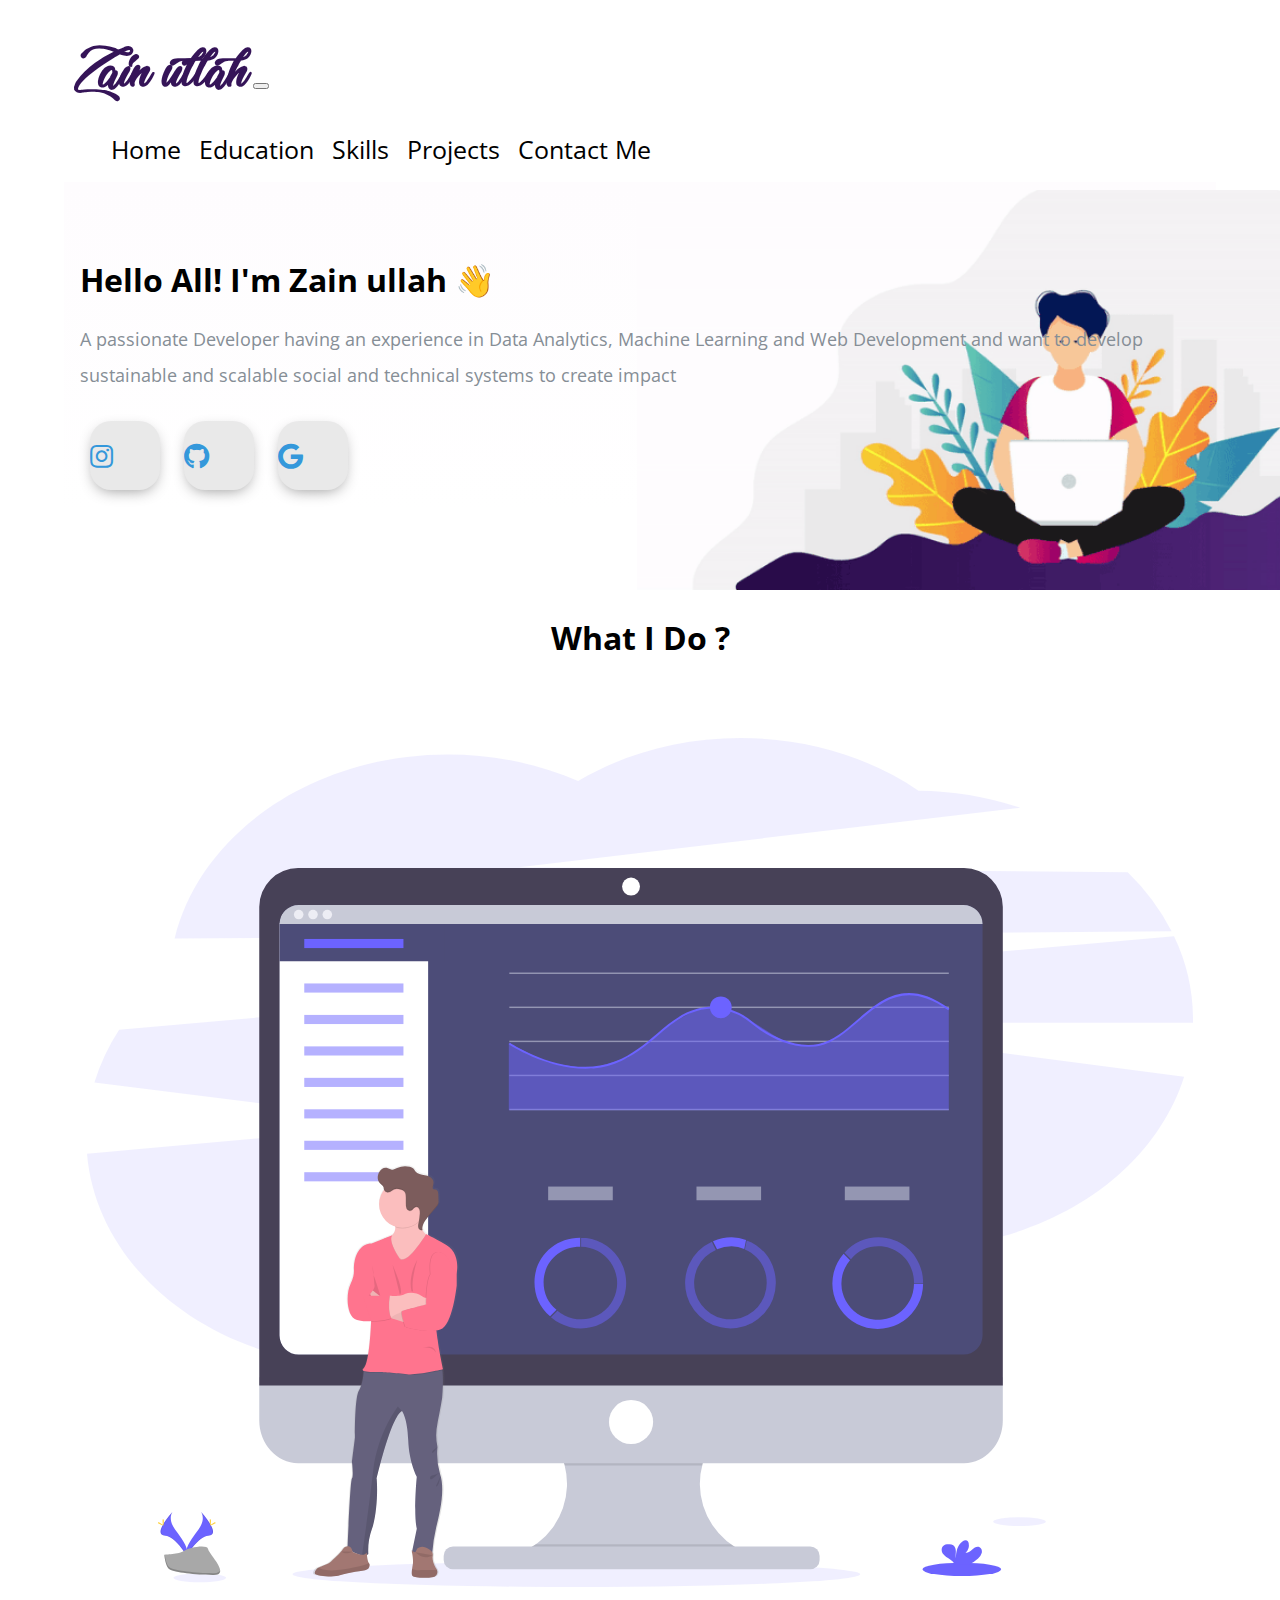
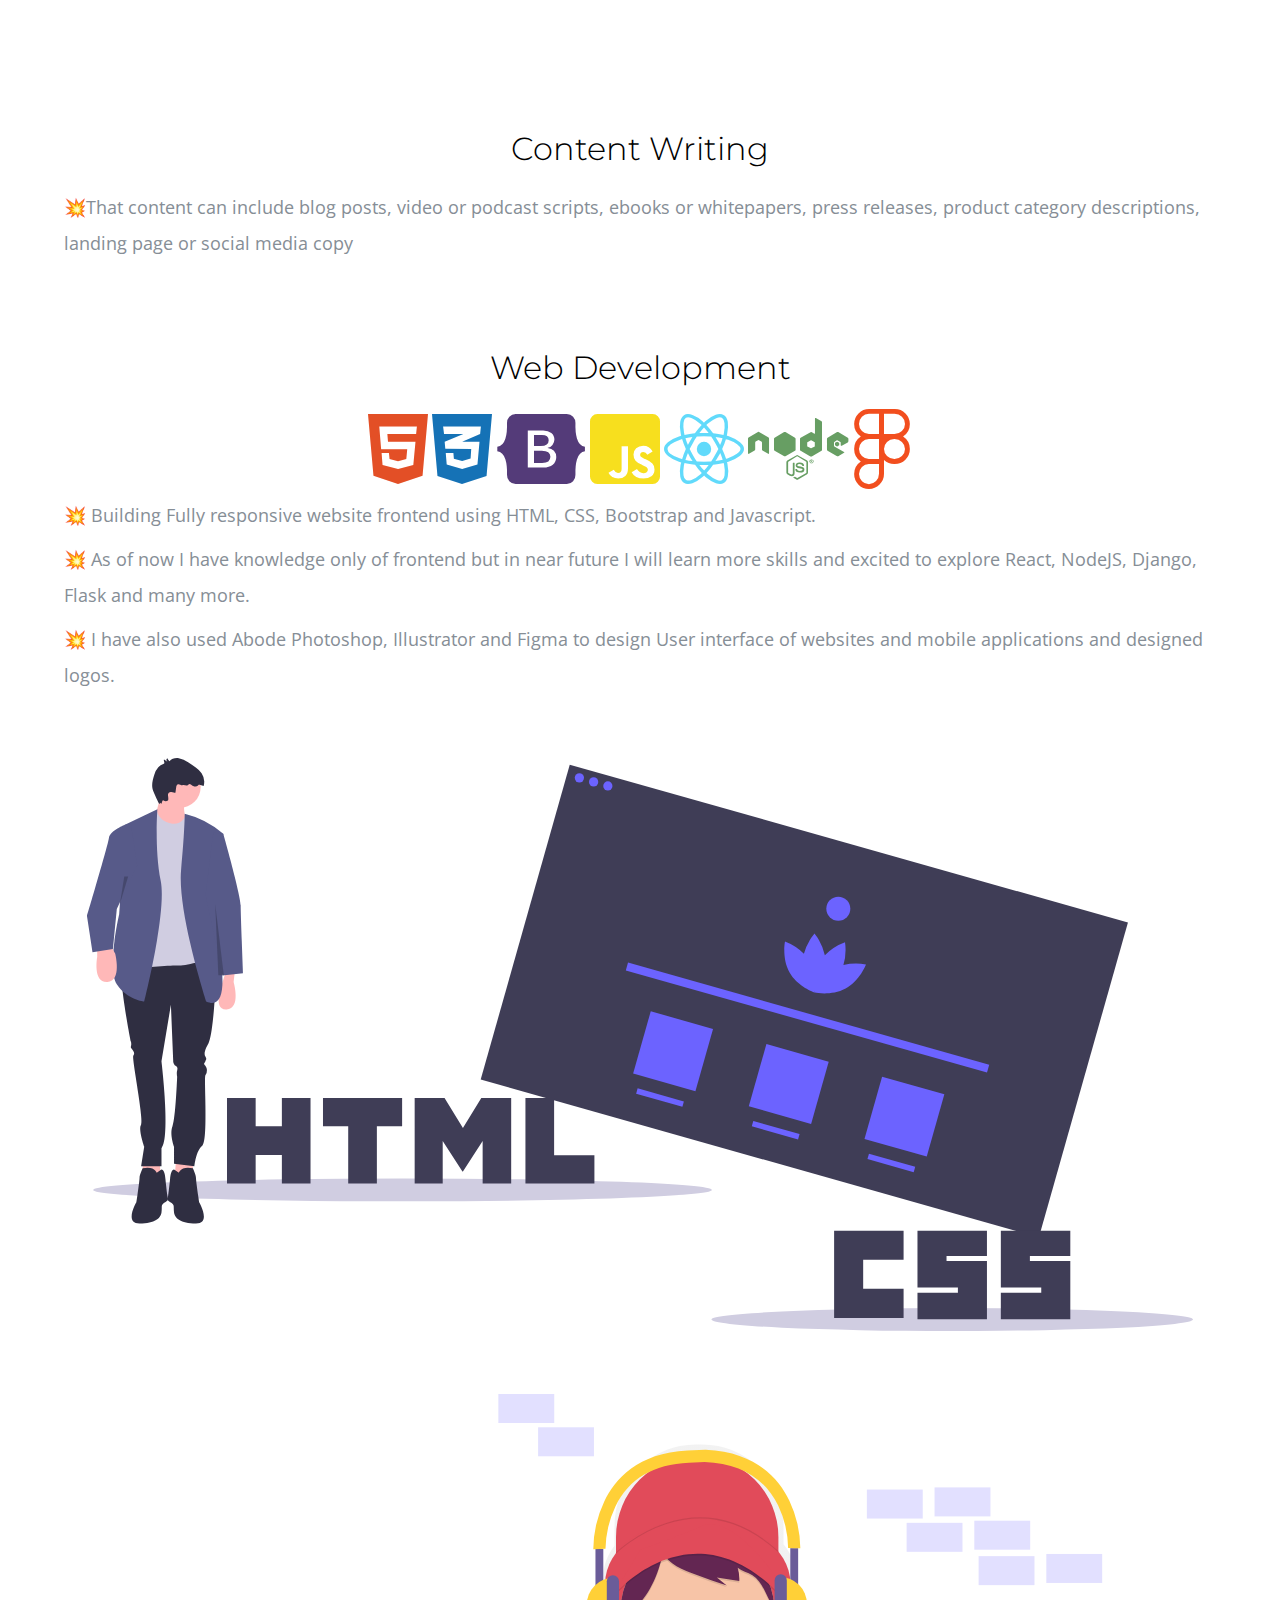
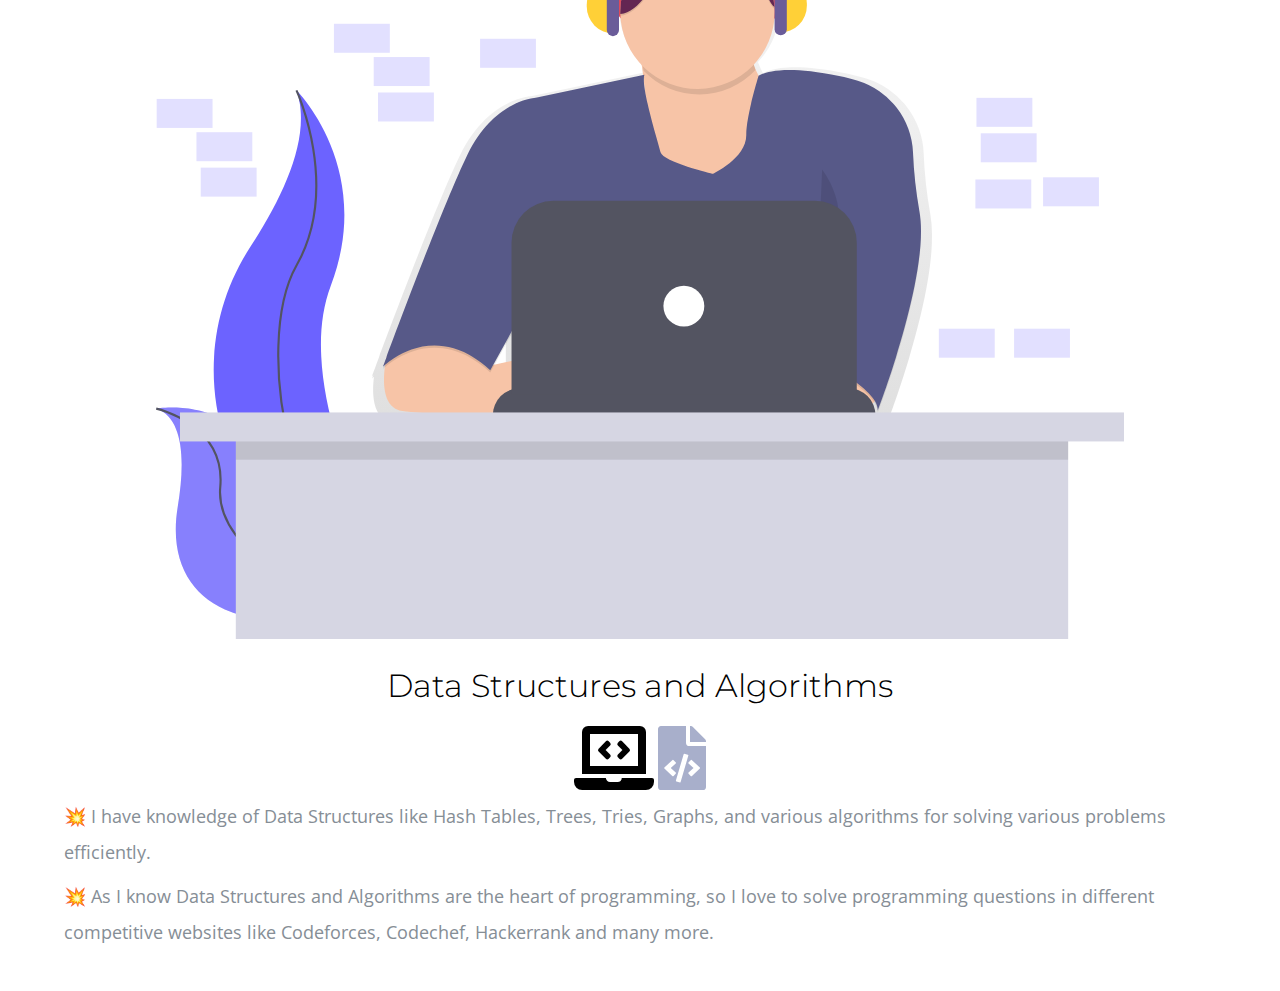
<file: index.html>
<!DOCTYPE html>
<html lang="en" dir="ltr">

<head>
  <meta charset="utf-8">
  <meta name="viewport" content="width=device-width,initial-scale=1">
  <title>Zain ullah's Portfolio</title>
  <link rel="icon" href="Image/engineer.ico">
  <link rel="stylesheet" href="https://stackpath.bootstrapcdn.com/bootstrap/4.5.0/css/bootstrap.min.css" integrity="sha384-9aIt2nRpC12Uk9gS9baDl411NQApFmC26EwAOH8WgZl5MYYxFfc+NcPb1dKGj7Sk" crossorigin="anonymous">
  <link rel="stylesheet" href="style.css">
  
  <link href="https://fonts.googleapis.com/css2?family=Arizonia&family=Montserrat:wght@400;800&display=swap" rel="stylesheet">
  <link href="https://fonts.googleapis.com/css2?family=Open+Sans:wght@700&display=swap" rel="stylesheet">
  <link rel="stylesheet" href="https://use.fontawesome.com/releases/v5.4.1/css/all.css" />
  <link rel="stylesheet" href="https://cdnjs.cloudflare.com/ajax/libs/font-awesome/5.13.1/css/all.min.css">
  <script src="https://code.jquery.com/jquery-3.5.1.slim.min.js" integrity="sha384-DfXdz2htPH0lsSSs5nCTpuj/zy4C+OGpamoFVy38MVBnE+IbbVYUew+OrCXaRkfj" crossorigin="anonymous"></script>
  <script src="https://cdn.jsdelivr.net/npm/popper.js@1.16.0/dist/umd/popper.min.js" integrity="sha384-Q6E9RHvbIyZFJoft+2mJbHaEWldlvI9IOYy5n3zV9zzTtmI3UksdQRVvoxMfooAo" crossorigin="anonymous"></script>
  <script src="https://stackpath.bootstrapcdn.com/bootstrap/4.5.0/js/bootstrap.min.js" integrity="sha384-OgVRvuATP1z7JjHLkuOU7Xw704+h835Lr+6QL9UvYjZE3Ipu6Tp75j7Bh/kR0JKI" crossorigin="anonymous"></script>
</head>
<body class="container-fluid body_section">
        <header>
              <nav class="navbar navbar-expand-lg navbar-light ">
                <a class="navbar-brand brand-name" href="#">Zain ullah</a>
                <button class="navbar-toggler" type="button" data-toggle="collapse" data-target="#navbarSupportedContent" aria-controls="navbarSupportedContent" aria-expanded="false" aria-label="Toggle navigation">
                  <span class="navbar-toggler-icon"></span>
                </button>
        
                <div class="collapse navbar-collapse" id="navbarSupportedContent">
                  <ul class="navbar-nav ml-auto">
                    <li class="nav-item">
                      <a class="nav-link headerachor" href="index.html">Home</a>
                    </li>
                    <li class="nav-item">
                      <a class="nav-link headerachor" href="Education.html">Education</a>
                    </li>
                    <li class="nav-item">
                      <a class="nav-link headerachor" href="skill.html">Skills</a>
                    </li>
                    <li class="nav-item">
                      <a class="nav-link headerachor" href="Project.html">Projects</a>
                    </li>
                    <li class="nav-item">
                      <a class="nav-link headerachor" href="contact.html">Contact Me</a>
                    </li>
                  </ul>
              </nav>
          </header>

          <section id = "Home">
              <div class="row column1">
                <div class="col-lg-6 col-md-6 first-image">
                    <img class = "boyimage" src="Image/20200630_162659.gif" alt="">
                </div>  
                  <div class="col-lg-6 section-1">
                      <h1 class = "Hello">Hello All! I'm Zain ullah <span class="wave">👋</span></h1>
                      <p>A passionate Developer having an experience in Data Analytics,
                          Machine Learning and Web Development and want to develop sustainable and 
                          scalable social and technical systems to create impact</p>
                          <div class=social_media_icon>
                            <a class="btn" href="https://www.instagram.com/iam_zainullah" target=_blank>
                              <i class="fab fa-instagram"></i>
                            </a>
                            <!-- <a class="btn" href="https://www.linkedin.com/in/ajit-verma-70b9b0196/" target=_blank>
                              <i class="fab fa-linkedin" aria-hidden="true"></i>
                            </a> -->
                            <a class="btn" href="https://github.com/iamzainullah" target=_blank>
                              <i class="fab fa-github"></i>
                            </a>
                            <a class="btn" href="mailto:ullahr474@gmail.com" target=_blank>
                              <i class="fab fa-google"></i>
                            </a>
                          </div>
                  </div>
                  <div class="Image-boy col-lg-6"><img class="boy" src="Image/Boy-image.png" alt=""></div>
              </div>
          </section>


          <section id=Whatido>
            <h1>What I Do ?</h1>
              <div class = "row feature-1">
                  <div class="col-lg-6 col-md-6 Feature-first-image ">
                    <img class = "Feature-svg-image" src="Image/Data_Analysis.svg" alt="">
                  </div>
                  <div class="col-lg-6 col-md-6">
                    <h1 class= "Feature-Heading" >Content Writing</h1>
                    <!-- <ul class = "dev-icon">
                      <li><i class="fab fa-python fa-5x" style="color:#3776ab"></i></li>
                      <li><img class="numpy" src="Image/numpy-ar21.svg" alt=""></li>
                      <li><img class = "pandas" src="Image/kindpng_5747046.png" alt=""></li>
                    </ul> -->
                    <div class = "Data-Analytic">
                      <p class ="Features-paragraph">
                         💥That content can include blog posts, video or podcast scripts, ebooks or whitepapers, press releases, product category descriptions, landing page or social media copy</p>
                      
                    </div>
                </div>
              </div>
              <div class="row feature-2">
                <div class="col-lg-6 col-md-6 feature-web">
                  <h1 class="Feature-Heading">Web Development</h1>
                  <ul class = "dev-icon">
                    <li><i class="fab fa-html5 fa-5x" style="color:#e34f26"></i></li>
                    <li><i class="fab fa-css3-alt fa-5x" style="color:#1572b6"></i></li>
                    <li><i class="fab fa-bootstrap fa-5x" style="color:#543b79"></i></li>
                    <li><i class="fab fa-js-square fa-5x" style="color:#f7df1e"></i></li>
                    <li><i class="fab fa-react fa-5x" style="color:#61dafb"></i></li>
                    <li><i class="fab fa-node fa-5x" style="color:#679e63"></i></li>
                    <li><i class="fab fa-figma fa-5x" style="color:#f24e1e"></i></li>
                
                  </ul>
                  <div class = "Data-Analytic">
                    <p class ="Features-paragraph">
                       💥 Building Fully responsive website frontend using HTML, CSS, Bootstrap and Javascript.</p>
                    <p  class ="Features-paragraph">
                       💥 As of now I have knowledge only of frontend but in near future I will learn more skills and excited to explore React, NodeJS, Django, Flask and many more.</p>
                      <p  class ="Features-paragraph">
                       💥 I have also used Abode Photoshop, Illustrator and Figma to design User interface of websites and mobile applications and designed logos.</p>
                      </div>
                </div>
                <div class="col-lg-6 col-md-6 Feature-second-image ">
                  <img class = "Feature-svg-image" src="Image/website.svg" alt="">
                </div>
              </div>
              <div class="row feature-3">
                <div class = "col-lg-6 col-md-6 Feature-third-image">
                    <img class = "Feature-svg-image-3" src="Image/Coding.svg" alt="">
                  </div>
                  <div class="col-lg-6 col-md-6 feature-coding">
                    <h1 class="Feature-Heading">Data Structures and Algorithms</h1>
                    <ul class = "dev-icon">
                     <li></li>
                     <li><i class="fas fa-laptop-code fa-4x"></i></li>
                     
                     <li><i class="fas fa-file-code fa-4x" style="color: #a8afcb;"></i></li>
                    </ul>
                    <div class = "Data-Analytic">
                      <p class ="Features-paragraph">
                         💥 I have knowledge of Data Structures like Hash Tables, Trees, Tries, Graphs, and various algorithms for solving various problems efficiently.</p>
                      <p  class ="Features-paragraph">
                         💥 As I know Data Structures and Algorithms are the heart of programming, so I love to solve programming questions in different competitive websites like Codeforces, Codechef, Hackerrank and many more.</p>
                        </div>
                  </div>
              </div>
               
        
          </section>
   
</body>
</html>
</file>
<file: style.css>
body{
    font-family: 'Open Sans', sans-serif;
    margin: 0;
  }
.body_section{
    padding : 3% 5% 1%;
}

p{
  font-size: 18px;
}

  a{
    text-decoration: none;
  }

  @font-face{
    font-family: "Lovely Home";
    src:local('Lovely Home'), 
    url("Image/LovelyHome-9aBZ.ttf") format('truetype');

  }

.brand-name ,.navbar-light .navbar-brand{
      /* font-family: "Brush Script MT"; */
      /* margin-bottom: 3px; */
      font-family: "Lovely Home";
      font-size: 50px;
      font-weight: bold;
      color: #351458;
  }



  .headerachor {
    color: black;
    margin: 0 7px 0 7px;
    font-size: 25px;
  }

  .headerachor:hover {
    background-color: #f1f1f1;
  }

  /* Section 1 */
   .column1{
       background-image: linear-gradient(#fefcfe,#ffffff);
       padding : 8px 16px;
   }

  .section-1{
    margin-top: 6%;
    text-align: left;
    position: relative;
}
span.wave {
  animation-name: wave-animation;
  animation-duration: 2.5s;
  animation-iteration-count: infinite;
  transform-origin: 70% 70%;
  display: inline-block;
}

@keyframes wave-animation {
    0% { transform: rotate(  0.0deg) }
   10% { transform: rotate(-10.0deg) }
   20% { transform: rotate( 12.0deg) }
   30% { transform: rotate(-10.0deg) }
   40% { transform: rotate(  9.0deg) }
   50% { transform: rotate(  0.0deg) }
  100% { transform: rotate(  0.0deg) }
}

.first-image{
    position: absolute;
    right:0;
}
.boyimage{
  height: 400px;
}

@media only screen and (max-width : 1183px){
  .first-image{
    right:160px;
  }

}
.boy{
  width: 100%;
  height: 100%;
  animation: bounce 1.2s;
  animation-direction: alternate;
  animation-iteration-count: infinite;
}

@keyframes bounce{
  from{
      transform: translate3d(0,0,0);
  }
  to{
      transform: translate3d(0,20px,0);
  }
}

.Image-boy{
  text-align: center;
  align-items: center;
}

@media only screen and (min-width:951px){
  .Image-boy{
    display:none;
  }
}
  .Hello{
      margin-bottom: 20px;
  }
  p{
      line-height: 2;
      color: #868e96;
  }


  .btn {
    display: inline-block;
    width: 4.37rem;
    height: 4.37rem;
    background: #e9e9e9;
    padding: 0px 0px;
    margin: 10px;
    border-radius: 30%;
    box-shadow: 0 5px 15px -5px #00000070;
    color: #3498db;
    overflow: hidden;
    position: relative;
  }

  .btn i {
    line-height: 70px;
    font-size: 1.625rem;
    transition: 0.2s linear;
  }

  .btn:hover i {
    transform: scale(1.3);
    color: #f1f1f1;
  }

  .btn::before {
    content: "";
    position: absolute;
    width: 120%;
    height: 120%;
    background: #3498db;
    transform: rotate(45deg);
    left: -110%;
    top: 90%;
  }




  .btn:hover::before {
    animation: aaa 0.7s 1;
    top: -10%;
    left: -10%;
  }

  @media only screen and (max-width:470px){
    .btn{
      width: 2.5rem;
      height: 2.5rem;
      margin: 7px;
    }
    .btn i {
      line-height: 40px;
      font-size: 1em;
    }
  }

 #Whatido{
     text-align: center;
     padding-top: 7%;
 }

  /* Section 2 */
  .feature-1{
      padding-top: 5%;
      text-align: center;
      }
  .feature-2{
    padding-top: 5%;
    text-align: center;
}
  .feature-3{
  padding-top: 5%;
  padding-bottom: 20px;
  text-align: center;
  }

  .Feature-Heading{
      font-family: "Montserrat";
      font-weight: 300;
  }

  .Feature-first-image{
      padding : 0 2% 10%;
  }

  .Feature-second-image{
      padding : 5% 2% 0;
  }





  .Feature-svg-image{
      width: 100%;
      height:100%;
  }
  .Feature-svg-image-3{
    width: 84%;
    height: 84%;
  }




  .dev-icon{
      list-style: none;
      display: inline;
      padding: 0%;
  }


  .numpy{
    max-width: 100%;
    width : 30%;
    height: 30%;
    padding-bottom: 7%;
  }

  .pandas{
    max-width: 100%;
    max-height: 100%;
    width : 23%;
    height: 15%;
    padding-bottom: 7%;
    padding-left :0;
  }

  li{
    display: inline;
  }

  .Data-Analytic{
      text-align: left;
  }

  .Features-paragraph{
      margin-top : 8px;
      margin-bottom: 8px;
  }

  @media only screen and (max-width : 764px){
    .feature-2{
      display: flex;
      flex-direction: column;
    }
    .feature-web{
      order:2;
    }
      
      .brand-name ,.navbar-light .navbar-brand{
      /* font-family: "Brush Script MT"; */
      /* margin-bottom: 3px; */
      font-family: "Lovely Home";
      font-size: 40px;
      font-weight: bold;
      color: #351458;
  }
  }
  @media only screen and (max-width : 991px) and (min-width: 951px){
    .section-1{
      margin-top: auto;
      padding-right: 400px;
    }
  }
  @media only screen and (max-width : 950px){

    body,html{
      text-align: center;
      font-size: 16px;
      line-height: normal;
    }
    .Hello{
      margin-bottom: 10px;
    }
    h1{
      font-size: 25px;
    }
    p{
      font-size: 15px;
      line-height: normal;
    }
      .section-1{
          text-align: center;
      }
      .first-image{
          display: none;
      }

      .pandas{
        width: 23%;
        height: 15%;
      }
  }




footer{
  padding-top: 2%;
  color: #868e96;
  text-align: center;
}
</file>
